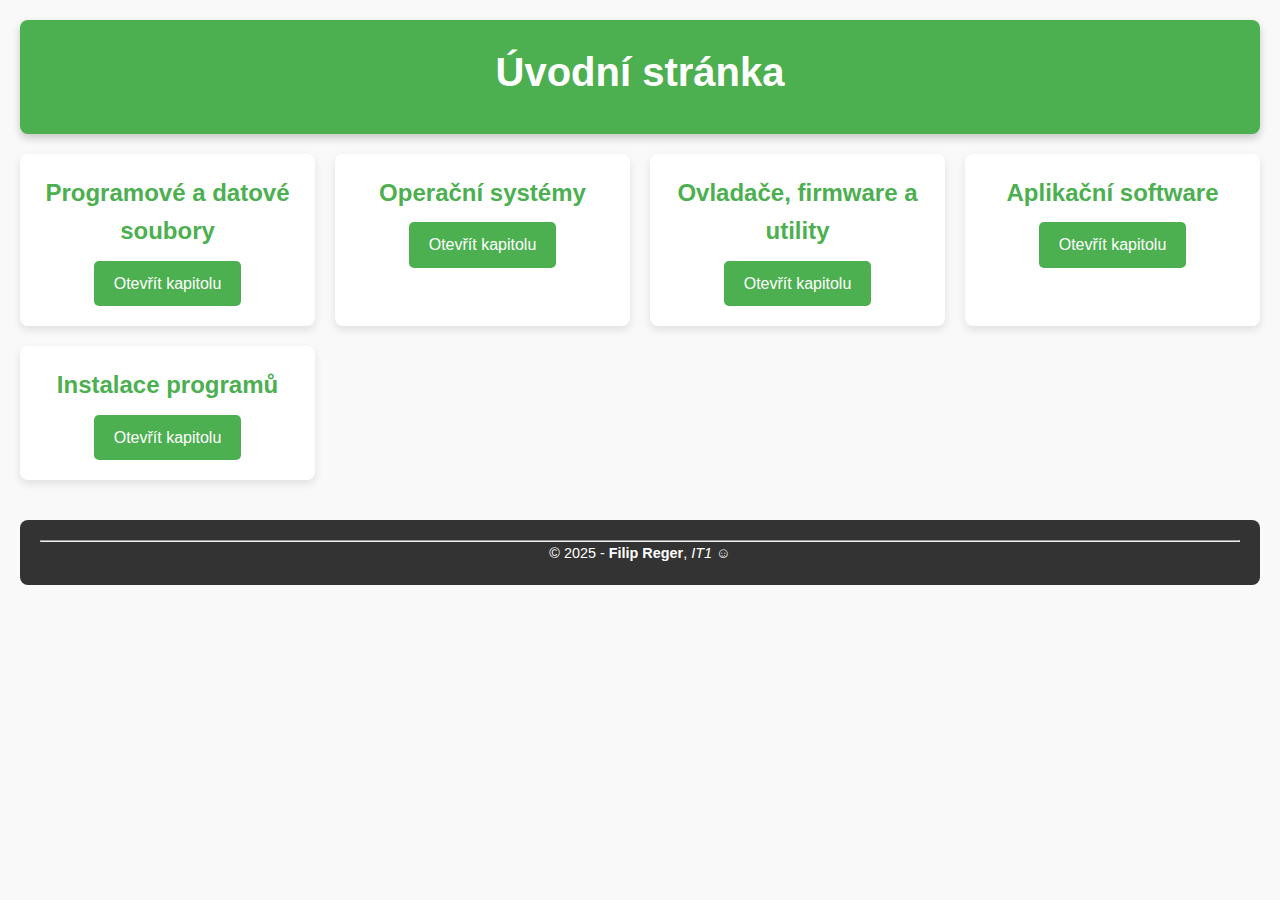
<file: index.html>
<!DOCTYPE html>
<html lang="en">
<head>
    <meta charset="UTF-8">
    <meta name="viewport" content="width=device-width, initial-scale=1.0">
    <title>Úvodní stránka</title>
    <link rel="stylesheet" href="./css/styles.css"> 
</head>
<body>
    <header>
        <h1>Úvodní stránka</h1>
    </header>

    <main>
        <div class="cards-container">
            <div class="card">
                <h2>Programové a datové soubory</h2>
                <a href="./01/index.html" class="btn">Otevřít kapitolu</a>
            </div>
            <div class="card">
                <h2>Operační systémy</h2>
                <a href="./02/index.html" class="btn">Otevřít kapitolu</a>
            </div>
            <div class="card">
                <h2>Ovladače, firmware a utility</h2>
                <a href="./03/index.html" class="btn">Otevřít kapitolu</a>
            </div>
            <div class="card">
                <h2>Aplikační software</h2>
                <a href="./04/index.html" class="btn">Otevřít kapitolu</a>
            </div>
            <div class="card">
                <h2>Instalace programů</h2>
                <a href="./05/index.html" class="btn">Otevřít kapitolu</a>
            </div>
        </div>
    </main>

    <footer>
        <hr>
        <p>&copy; 2025 - <b>Filip Reger</b>, <i>IT1</i> &#x263A;</p>
    </footer>
</body>
</html>
</file>
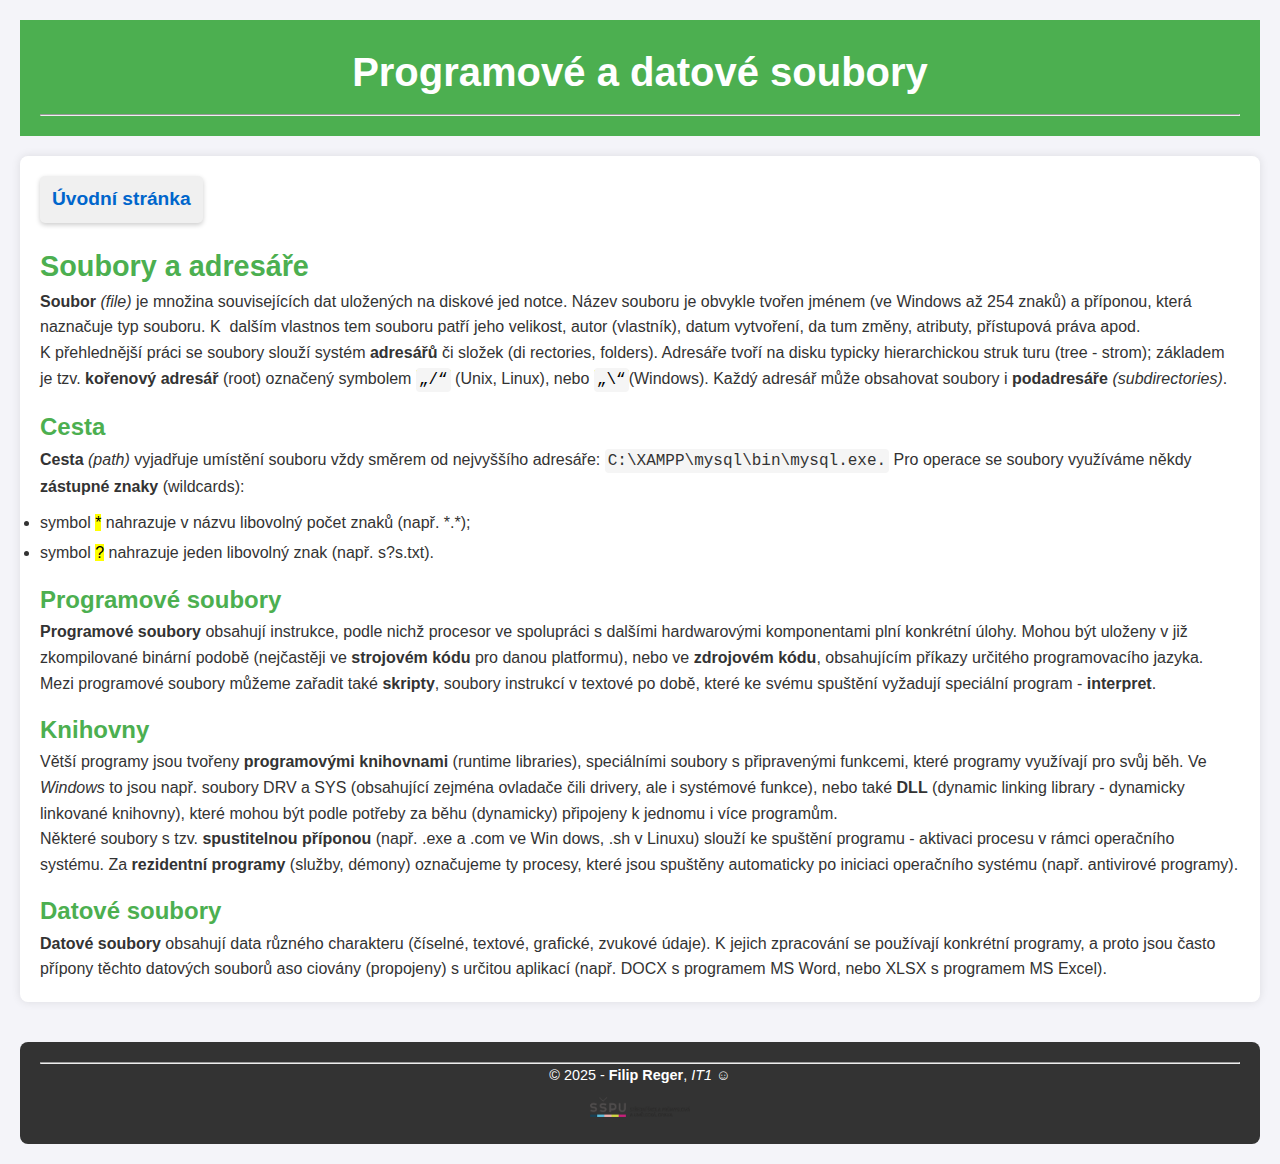
<file: 01/index.html>
<!DOCTYPE html>
<html lang="en">
<head>
    <meta charset="UTF-8">
    <meta name="viewport" content="width=device-width, initial-scale=1.0">
    <title>01 - Programové a datové soubory</title>
    <link rel="stylesheet" href="../css/datovesoubory.css">
</head>
<body>
    <header>  
        <h1>Programové a datové soubory</h1>
        <hr>
    </header>
    <main> 
        <p class="home-link-header">
        <a href="../index.html">Úvodní stránka</a>
        </p>
            
        <h2>Soubory a adresáře</h2>
        <p><strong>Soubor</strong> <em>(file)</em> je množina souvisejících dat uložených na diskové jed
        notce. Název souboru je obvykle tvořen jménem (ve Windows až 254 
        znaků) a příponou, která naznačuje typ souboru. K&nbsp; dalším vlastnos
        tem souboru patří jeho velikost, autor (vlastník), datum vytvoření, da
        tum změny, atributy, přístupová práva apod. </p>
        <p>K přehlednější práci se soubory slouží systém <strong>adresářů</strong> či složek (di
        rectories, folders). Adresáře tvoří na disku typicky hierarchickou struk
        turu (tree - strom); základem je tzv. <strong>kořenový adresář</strong> (root) označený 
        symbolem <mark><code>„/“</code></mark> (Unix, Linux), nebo <mark><code>„\“</code></mark>(Windows). Každý adresář může 
        obsahovat soubory i <strong>podadresáře</strong> <i>(subdirectories)</i>. </p>

        <h3>Cesta</h3>
        <p><strong>Cesta</strong> <em>(path) </em>vyjadřuje umístění souboru vždy směrem od nejvyššího adresáře: <code>C:\XAMPP\mysql\bin\mysql.exe.</code> 
        Pro operace se soubory využíváme někdy <strong>zástupné znaky</strong> (wildcards):</p>
        <ul>
            <li>symbol <mark>*</mark> nahrazuje v názvu libovolný počet znaků (např. *.*);</li>
            <li>symbol <mark>?</mark> nahrazuje jeden libovolný znak (např. s?s.txt).</li>
        </ul>

        <h3>Programové soubory</h3>
        <p><strong>Programové soubory</strong> obsahují instrukce, podle nichž procesor ve 
        spolupráci s dalšími hardwarovými komponentami plní konkrétní úlohy. 
        Mohou být uloženy v již zkompilované binární podobě (nejčastěji ve 
        <strong>strojovém kódu</strong> pro danou platformu), nebo ve <strong>zdrojovém kódu</strong>, obsahujícím příkazy určitého programovacího jazyka. Mezi programové 
        soubory můžeme zařadit také <strong>skripty</strong>, soubory instrukcí v textové po
        době, které ke svému spuštění vyžadují speciální program - <strong>interpret</strong>.</p>

        <h3>Knihovny</h3>
        <p>Větší programy jsou tvořeny <strong>programovými knihovnami</strong> (runtime libraries), 
        speciálními soubory s připravenými funkcemi, které programy využívají pro 
        svůj běh. Ve <i>Windows</i> to jsou např. soubory DRV a SYS (obsahující zejména 
        ovladače čili drivery, ale i systémové funkce), nebo také <strong>DLL</strong> (dynamic linking 
        library - dynamicky linkované knihovny), které mohou být podle potřeby za 
        běhu (dynamicky) připojeny k jednomu i více programům. </p>

        <p>Některé soubory s tzv. <strong>spustitelnou příponou </strong>(např. .exe a .com ve Win
        dows, .sh v Linuxu) slouží ke spuštění programu - aktivaci procesu v rámci 
        operačního systému. Za <strong>rezidentní programy</strong> (služby, démony) označujeme 
        ty procesy, které jsou spuštěny automaticky po iniciaci operačního systému 
        (např. antivirové programy).</p>

        <h3>Datové soubory</h3>
        <p> <strong>Datové soubory</strong> obsahují data různého charakteru (číselné, textové, 
        grafické, zvukové údaje). K jejich zpracování se používají konkrétní 
        programy, a proto jsou často přípony těchto datových souborů aso
        ciovány (propojeny) s určitou aplikací (např. DOCX s programem MS 
        Word, nebo XLSX s programem MS Excel). </p>



    </main> 
    <footer>
        <hr>
        <p> &copy; 2025 - <b>Filip Reger</b>, <i>IT1</i> &#x263A; </p>
        <p><img src="../img/skola-logo.png" alt="Logo školy"></p>
    </footer>


</body>
</html>
</file>
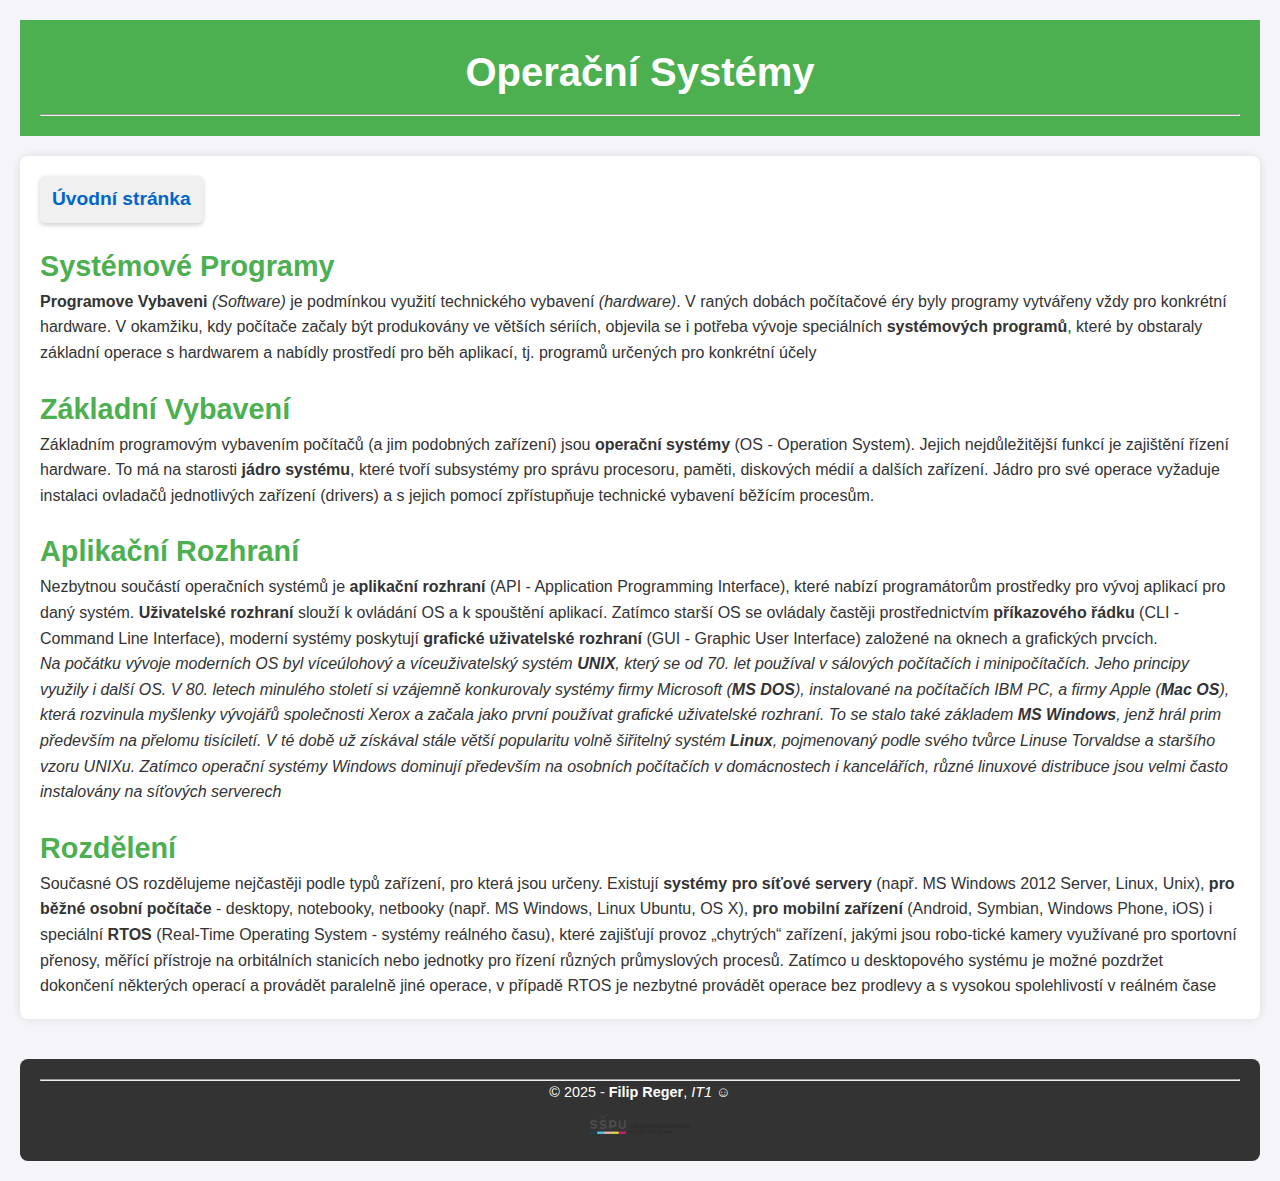
<file: 02/index.html>
<!DOCTYPE html>
<html lang="en">
    <head>
        <meta charset="UTF-8">
        <meta name="viewport" content="width=device-width, initial-scale=1.0">
        <title>02-Operacni Systemy</title>
        <link rel="stylesheet" href="../css/operacnisystemy.css">
    </head>
    <body>
    <header>
        <h1>Operační Systémy</h1>
        <hr>
    </header>
    <main>
        <p class="home-link-header">
            <a href="../index.html">Úvodní stránka</a>
            </p>
        <h2>Systémové Programy</h2>
        <p><strong>Programove Vybaveni</strong> <em>(Software)</em> je podmínkou využití technického vybavení 
        <em>(hardware)</em>. V raných dobách počítačové éry byly programy vytvářeny vždy pro konkrétní hardware.
        V okamžiku, kdy počítače začaly být produkovány ve větších sériích, objevila se i potřeba vývoje speciálních <strong>systémových programů</strong>, které by obstaraly základní operace s hardwarem a nabídly prostředí pro běh aplikací, tj. programů určených pro konkrétní účely
        </p>

        <h2>Základní Vybavení</h2>
        <p>Základním programovým vybavením počítačů (a jim podobných zařízení) jsou <strong>operační systémy</strong> (OS - Operation System). Jejich nejdůležitější funkcí je zajištění řízení hardware.
        To má na starosti <strong>jádro systému</strong>, které tvoří subsystémy pro správu procesoru, paměti, diskových médií a dalších zařízení. 
        Jádro pro své operace vyžaduje instalaci ovladačů jednotlivých zařízení (drivers) a s jejich pomocí zpřístupňuje technické vybavení běžícím procesům.</p>
        
        <h2>Aplikační Rozhraní</h2> <p>Nezbytnou součástí operačních systémů je <strong>aplikační rozhraní</strong>  (API -  Application  Programming  Interface),  které  nabízí  programátorům prostředky pro vývoj aplikací pro daný systém.
        <strong>Uživatelské rozhraní</strong> slouží k ovládání OS a k spouštění aplikací.
        Zatímco starší OS se ovládaly častěji prostřednictvím <strong>příkazového řádku</strong> (CLI - Command Line Interface), moderní systémy poskytují <strong>grafické uživatelské rozhraní</strong> (GUI - Graphic User Interface) založené na oknech a grafických prvcích.</p>
        <p><i>Na počátku vývoje moderních OS byl víceúlohový a víceuživatelský systém <strong>UNIX</strong>, který se od 70. let používal v sálových počítačích i minipočítačích.
        Jeho principy využily i další OS.
        V 80. letech minulého století si vzájemně konkurovaly systémy firmy Microsoft (<strong>MS DOS</strong>),  instalované na počítačích IBM PC, a firmy Apple (<strong>Mac OS</strong>), která rozvinula myšlenky vývojářů společnosti Xerox a začala jako první používat grafické uživatelské rozhraní.
        To se stalo také základem <strong>MS Windows</strong>, jenž hrál prim především na přelomu tisíciletí. V té době už získával stále větší popularitu volně šiřitelný systém <strong>Linux</strong>, pojmenovaný podle svého tvůrce Linuse Torvaldse a staršího vzoru UNIXu.
        Zatímco operační systémy Windows dominují především na osobních počítačích v domácnostech i kancelářích, různé linuxové distribuce  jsou velmi často instalovány na síťových serverech</i>
    </p>
    <h2>Rozdělení</h2> <p>Současné OS rozdělujeme nejčastěji podle typů zařízení, pro která jsou určeny.
        Existují <strong>systémy pro síťové servery</strong> (např. MS Windows 2012 Server, Linux, Unix), <strong>pro běžné osobní počítače</strong> - desktopy, notebooky, netbooky (např. 
        MS Windows, Linux Ubuntu, OS X), <strong>pro mobilní zařízení</strong> (Android, Symbian, Windows Phone, iOS) i speciální <strong>RTOS</strong> (Real-Time Operating System - systémy reálného času), které zajišťují provoz „chytrých“ zařízení, jakými jsou robo-tické kamery využívané pro sportovní přenosy, měřící přístroje na orbitálních stanicích nebo jednotky pro řízení různých průmyslových procesů.
        Zatímco u desktopového systému je možné pozdržet dokončení některých operací a provádět paralelně jiné operace, v případě RTOS je nezbytné provádět operace bez prodlevy a s vysokou spolehlivostí v reálném čase</p>
    </main>

    <footer>
        <hr>
        <p> &copy; 2025 - <b>Filip Reger</b>, <i>IT1</i> &#x263A; </p>
        <p><img src="../img/skola-logo.png" alt="Logo školy"></p>
    </footer>

    </body>

</html>
</file>
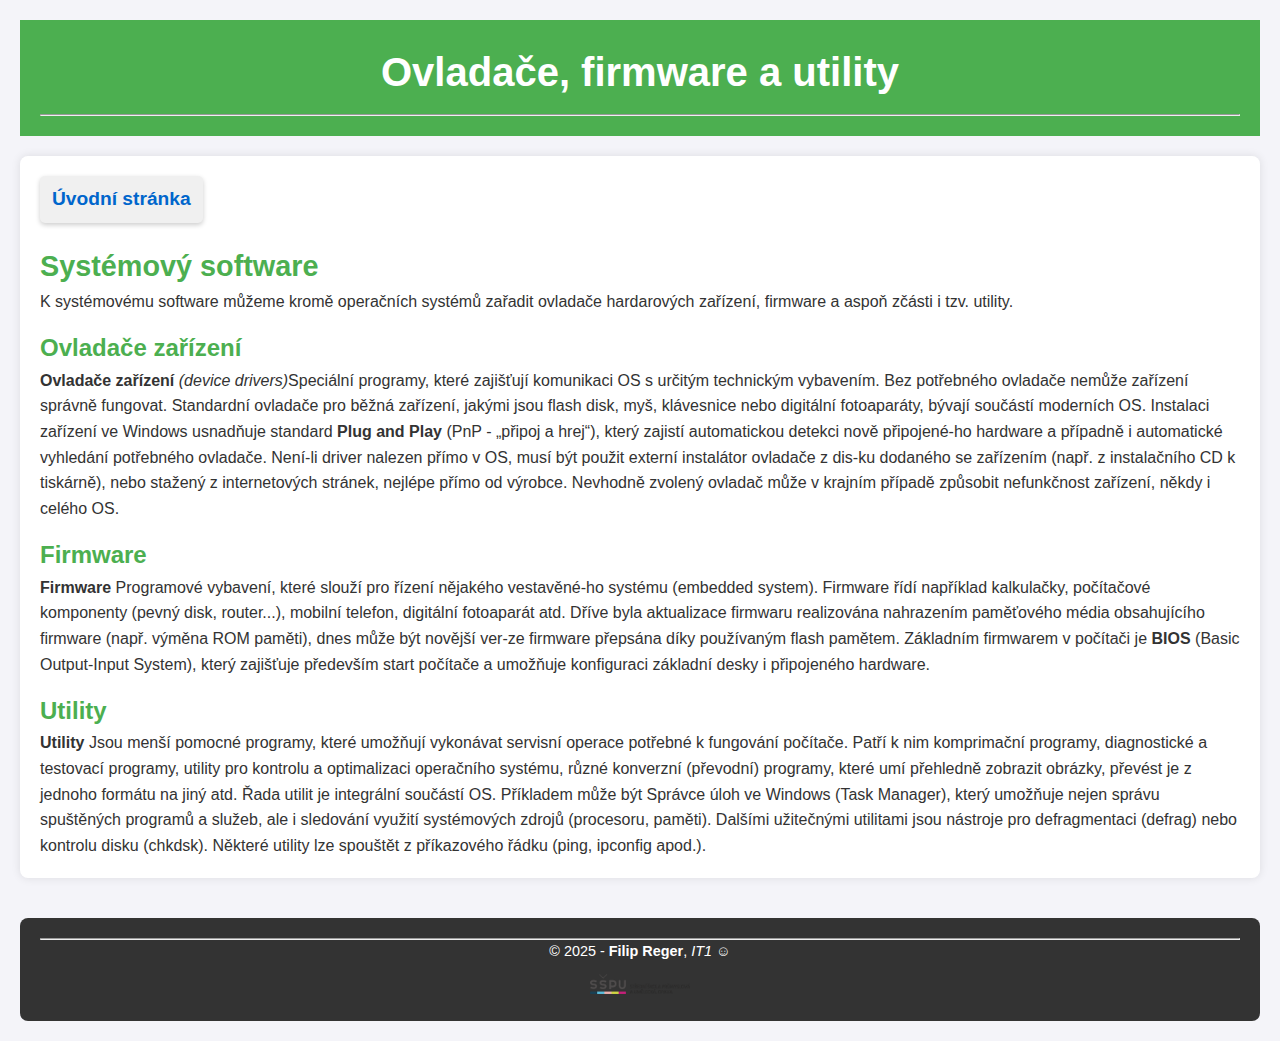
<file: 03/index.html>
<!DOCTYPE html>
<html lang="en">
    <head>
        <meta charset="UTF-8">
        <meta name="viewport" content="width=device-width, initial-scale=1.0">
        <title>03-Ovladače, firmware a utility</title>
        <link rel="stylesheet" href="../css/ovladace.css">
    </head>
    <body>
        <header>
            <h1>Ovladače, firmware a utility</h1>
            <hr>
        </header>
        <main>
            <p class="home-link-header">
            <a href="../index.html">Úvodní stránka</a>
            </p>
        <h2>Systémový software</h2>  
        <p>K systémovému software můžeme kromě operačních systémů zařadit  ovladače hardarových zařízení, firmware a aspoň zčásti i tzv. utility.</p>
        
        <h3>Ovladače zařízení</h3>
        <p><strong>Ovladače zařízení</strong> <i>(device drivers)</i>Speciální programy, které zajišťují komunikaci OS s určitým technickým vybavením.
        Bez potřebného ovladače nemůže zařízení správně fungovat. Standardní ovladače pro běžná zařízení, jakými jsou  flash  disk,  myš,  klávesnice  nebo  digitální  fotoaparáty,  bývají  součástí moderních OS.
        Instalaci zařízení ve Windows usnadňuje standard <strong>Plug and Play</strong> (PnP - „připoj a hrej“), který zajistí automatickou detekci nově připojené-ho hardware a případně i automatické vyhledání potřebného ovladače.
        Není-li driver nalezen přímo v OS, musí být použit externí instalátor ovladače z dis-ku dodaného se zařízením (např. z instalačního CD k tiskárně), nebo stažený z internetových stránek, nejlépe přímo od výrobce.
        Nevhodně zvolený ovladač může v krajním případě způsobit nefunkčnost zařízení, někdy i celého OS.</p>
        <h3>Firmware</h3>
        <p><strong>Firmware</strong> Programové vybavení, které slouží pro řízení nějakého vestavěné-ho systému (embedded system).
        Firmware řídí například kalkulačky, počítačové  komponenty (pevný disk, router...), mobilní telefon, digitální fotoaparát atd.
        Dříve byla aktualizace firmwaru realizována nahrazením paměťového média obsahujícího firmware (např. výměna ROM paměti), dnes může být novější ver-ze firmware přepsána díky používaným flash pamětem.
        Základním firmwarem v počítači je <strong>BIOS</strong> (Basic Output-Input System), který zajišťuje především start počítače a umožňuje konfiguraci základní desky i připojeného hardware.</p>
        <h3>Utility</h3>
        <p><b>Utility</b> Jsou menší pomocné programy, které  umožňují  vykonávat  servisní operace potřebné k fungování počítače.
        Patří k nim komprimační programy, diagnostické a testovací programy, utility pro kontrolu a optimalizaci operačního systému, různé konverzní (převodní) programy, které umí přehledně zobrazit obrázky, převést je z jednoho formátu na jiný atd.
        Řada utilit je integrální součástí OS. Příkladem může být Správce úloh ve Windows (Task Manager), který umožňuje nejen správu spuštěných programů a služeb, ale i sledování využití systémových zdrojů (procesoru, paměti).
        Dalšími užitečnými utilitami jsou nástroje pro defragmentaci (defrag) nebo kontrolu disku (chkdsk). Některé utility lze spouštět z příkazového řádku (ping, ipconfig apod.).</p> 
        </main>

        <footer>
            <hr>
            <p> &copy; 2025 - <b>Filip Reger</b>, <i>IT1</i> &#x263A; </p>
            <p><img src="../img/skola-logo.png" alt="Logo školy"></p>
        </footer>


    </body>
</html>
</file>
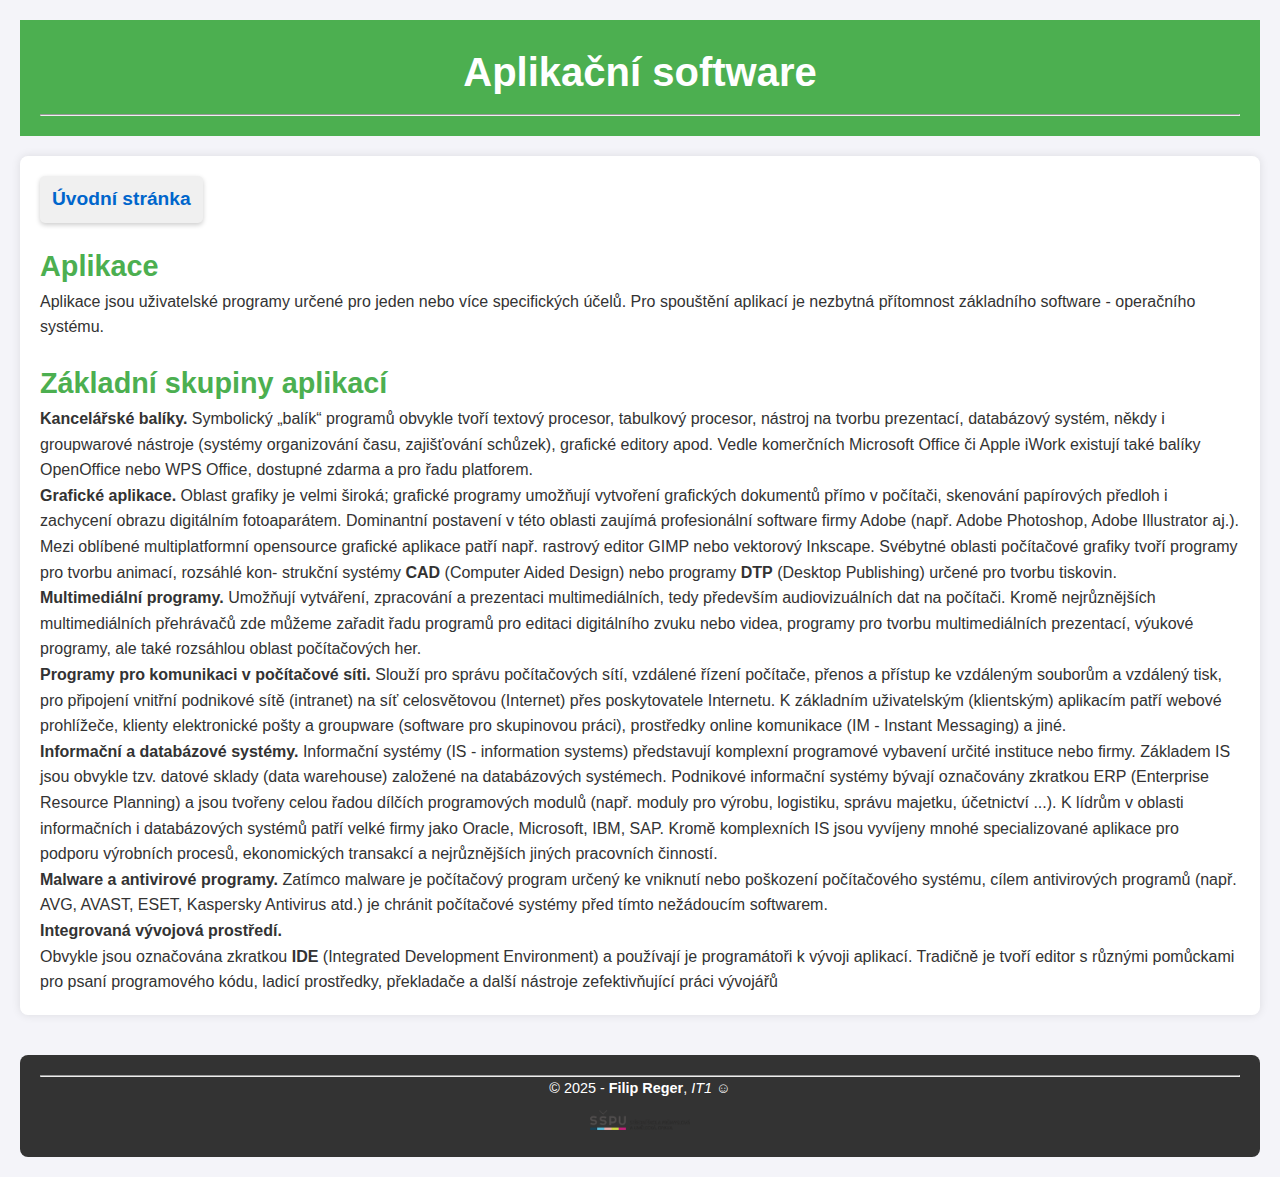
<file: 04/index.html>
<!DOCTYPE html>
<html lang="en">
<head>
    <meta charset="UTF-8">
    <meta name="viewport" content="width=device-width, initial-scale=1.0">
    <title>04-Aplikační software</title>
    <link rel="stylesheet" href="../css/aplikacni.css">
</head>
<body>
    <header>
        <h1>Aplikační software</h1>
        <hr>
    </header>
    <main>
        <p class="home-link-header">
            <a href="../index.html">Úvodní stránka</a>
            </p>
            <h2>Aplikace</h2>
            <p>Aplikace jsou uživatelské programy určené pro jeden nebo více specifických účelů. Pro spouštění aplikací je nezbytná přítomnost základního software - operačního systému.</p>
        <h2><strong>Základní skupiny aplikací</strong></h2> 
        <p> <strong>Kancelářské balíky.</strong> Symbolický „balík“ programů obvykle tvoří textový procesor, tabulkový procesor, nástroj na tvorbu prezentací, databázový systém, někdy i groupwarové nástroje (systémy organizování času, zajišťování schůzek), grafické editory apod.
        Vedle komerčních Microsoft Office či Apple iWork existují také balíky OpenOffice nebo WPS Office, dostupné zdarma a pro řadu platforem.</p>

        <p> <strong>Grafické aplikace.</strong> Oblast grafiky je velmi široká; grafické programy umožňují vytvoření grafických dokumentů přímo v počítači, skenování papírových předloh i zachycení obrazu digitálním fotoaparátem.
        Dominantní postavení v této oblasti zaujímá profesionální software firmy Adobe (např. Adobe Photoshop, Adobe Illustrator aj.). Mezi oblíbené multiplatformní opensource grafické aplikace  patří  např.  rastrový  editor  GIMP  nebo  vektorový  Inkscape.  Svébytné oblasti počítačové grafiky tvoří programy pro tvorbu animací, rozsáhlé kon-
        strukční systémy <strong>CAD</strong> (Computer Aided Design) nebo programy <strong>DTP</strong> (Desktop Publishing) určené pro tvorbu tiskovin.</p>

        <p><strong>Multimediální programy.</strong> Umožňují vytváření, zpracování a prezentaci multimediálních, tedy především audiovizuálních dat na počítači.
        Kromě nejrůznějších multimediálních přehrávačů zde můžeme zařadit řadu programů pro editaci digitálního zvuku nebo videa, programy pro tvorbu multimediálních prezentací, výukové programy, ale také rozsáhlou oblast počítačových her.</p>

        <p><strong>Programy pro komunikaci v počítačové síti.</strong> Slouží pro správu počítačových sítí, vzdálené řízení počítače, přenos a přístup ke vzdáleným souborům a vzdálený tisk, pro připojení vnitřní podnikové sítě (intranet) na síť celosvětovou (Internet) přes poskytovatele Internetu.
        K základním uživatelským (klientským) aplikacím  patří  webové  prohlížeče, klienty elektronické pošty a groupware (software pro skupinovou práci), prostředky online komunikace (IM - Instant Messaging) a jiné.</p>
        
        <p><strong>Informační a databázové systémy.</strong> Informační systémy (IS - information systems) představují komplexní programové vybavení určité instituce nebo firmy.
        Základem IS jsou obvykle tzv. datové sklady  (data warehouse) založené na databázových systémech.
        Podnikové informační systémy bývají označovány zkratkou ERP (Enterprise Resource Planning) a jsou tvořeny celou řadou dílčích programových modulů (např. moduly pro výrobu, logistiku, správu majetku, účetnictví ...).
        K lídrům v oblasti informačních i databázových systémů patří velké firmy jako Oracle, Microsoft, IBM, SAP. Kromě komplexních IS jsou vyvíjeny mnohé specializované aplikace pro podporu výrobních procesů, ekonomických transakcí a nejrůznějších jiných pracovních činností.</p>
        
        <p><strong>Malware a antivirové programy.</strong> Zatímco malware je počítačový  program určený ke vniknutí nebo poškození počítačového systému, cílem antivirových programů (např. AVG, AVAST, ESET, Kaspersky Antivirus atd.) je chránit počítačové systémy před tímto nežádoucím softwarem.
        
        <p><strong>Integrovaná vývojová prostředí.</strong></p> Obvykle jsou označována zkratkou <strong>IDE</strong> (Integrated Development Environment) a používají je programátoři k vývoji aplikací.
        Tradičně je tvoří editor s různými pomůckami pro psaní programového kódu, ladicí prostředky, překladače a další nástroje zefektivňující práci vývojářů</p>

    </main>
    <footer>
        <hr>
        <p> &copy; 2025 - <b>Filip Reger</b>, <i>IT1</i> &#x263A; </p>
        <p><img src="../img/skola-logo.png" alt="Logo školy"></p>
    </footer>
</body>
</html>
</file>
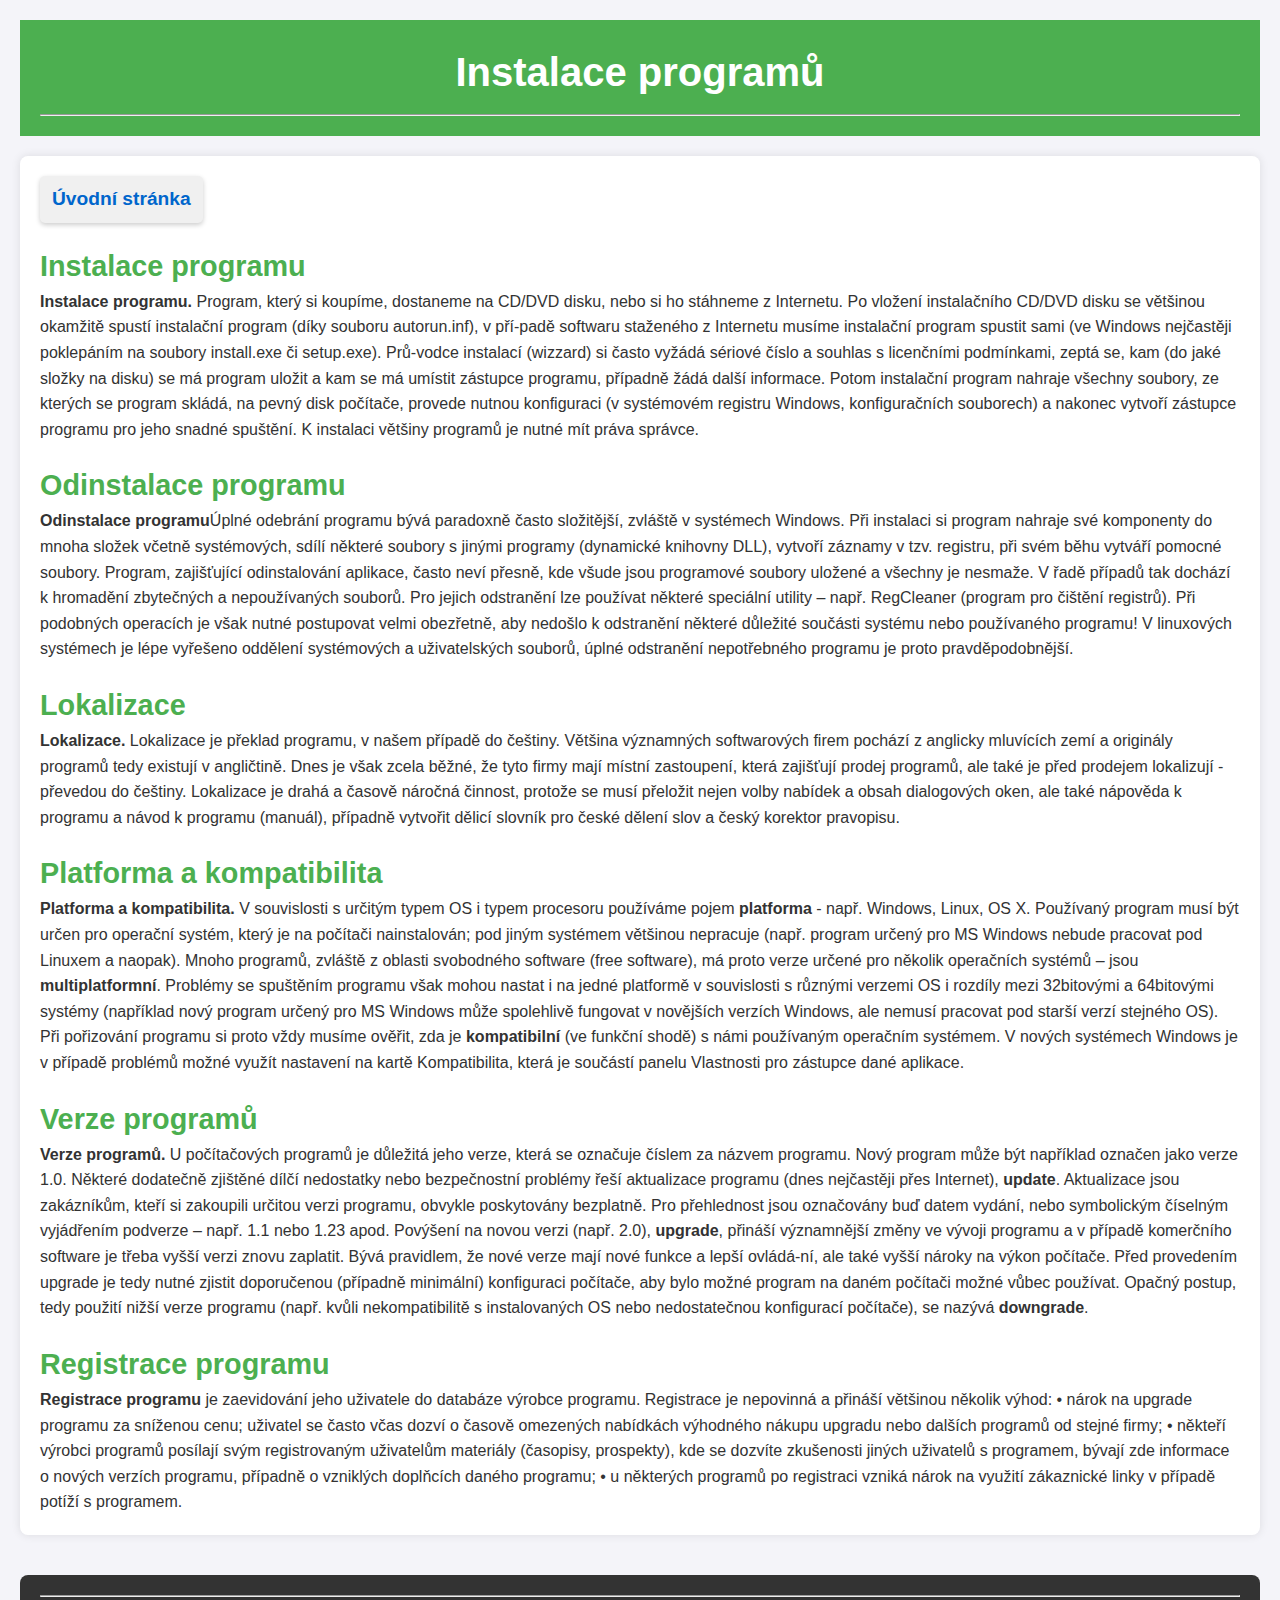
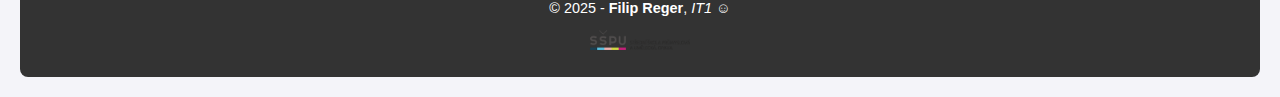
<file: 05/index.html>
<!DOCTYPE html>
<html lang="en">
    <head>
        <meta charset="UTF-8">
        <meta name="viewport" content="width=device-width, initial-scale=1.0">
        <title>05-Instalace programů</title>
        <link rel="stylesheet" href="../css/Instalace.css">
    </head>
    <body>
        <header>
            <h1>Instalace programů</h1>
            <hr>
        </header>
        <main>
            <p class="home-link-header">
                <a href="../index.html">Úvodní stránka</a>
                </p>
            <h2>Instalace programu</h2>
                <p><strong>Instalace programu.</strong> Program, který si koupíme, dostaneme na CD/DVD disku, nebo si ho stáhneme z Internetu.
                Po vložení instalačního CD/DVD disku se většinou okamžitě spustí instalační program (díky souboru autorun.inf), v pří-padě softwaru staženého z Internetu musíme instalační program spustit sami (ve Windows nejčastěji poklepáním na soubory install.exe či setup.exe).
                Prů-vodce instalací (wizzard) si často vyžádá sériové číslo a souhlas s licenčními podmínkami, zeptá se, kam (do jaké složky na disku) se má program uložit a kam se má umístit zástupce programu, případně žádá další informace.
                Potom instalační program nahraje všechny soubory, ze kterých se program skládá, na pevný disk počítače, provede nutnou konfiguraci (v systémovém registru Windows, konfiguračních souborech) a nakonec vytvoří zástupce programu pro jeho snadné spuštění.
                K instalaci většiny programů je nutné mít práva správce.</p>

            <h2>Odinstalace programu</h2>
                <p><strong>Odinstalace programu</strong>Úplné  odebrání programu  bývá  paradoxně  často složitější, zvláště v systémech Windows.
                Při instalaci si program nahraje své komponenty do mnoha složek včetně systémových, sdílí některé soubory s jinými programy (dynamické knihovny DLL), vytvoří záznamy v tzv. registru, při  svém  běhu  vytváří  pomocné  soubory.
                Program, zajišťující odinstalování aplikace, často neví přesně, kde všude jsou programové soubory uložené a všechny je nesmaže.
                V řadě případů tak dochází k hromadění zbytečných a nepoužívaných souborů. Pro jejich odstranění lze používat některé speciální utility – např. RegCleaner (program pro čištění registrů).
                Při podobných operacích je však nutné postupovat velmi obezřetně, aby nedošlo k odstranění některé důležité součásti systému nebo používaného programu!
                V linuxových systémech je lépe vyřešeno oddělení systémových a uživatelských souborů, úplné odstranění nepotřebného programu je proto pravděpodobnější.</p>
                
            <h2>Lokalizace</h2>
                <p><strong>Lokalizace.</strong> 
                Lokalizace je překlad programu, v našem případě do češtiny. Většina významných softwarových firem pochází z anglicky mluvících zemí a originály programů tedy existují v angličtině.
                Dnes je však zcela běžné, že tyto firmy mají místní zastoupení, která zajišťují prodej programů, ale také je před prodejem lokalizují - převedou do češtiny.
                Lokalizace je drahá a časově náročná činnost, protože se musí přeložit nejen volby nabídek a obsah dialogových oken, ale také nápověda k programu a návod k programu (manuál), případně vytvořit dělicí slovník pro české dělení slov a český korektor pravopisu.</p>

                
            <h2>Platforma a kompatibilita</h2>
                <p><strong>Platforma a kompatibilita.</strong> V souvislosti s určitým typem OS i typem procesoru používáme pojem <strong>platforma</strong> - např. Windows, Linux, OS X.
                Používaný program musí být určen pro operační systém, který je na počítači nainstalován; pod jiným systémem většinou nepracuje (např. program určený pro MS Windows nebude pracovat pod Linuxem a naopak).
                Mnoho programů, zvláště z oblasti svobodného software (free software), má proto verze určené pro několik operačních systémů – jsou <strong>multiplatformní</strong>.
                Problémy se spuštěním programu však mohou nastat i na jedné platformě v souvislosti s různými verzemi OS i rozdíly mezi 32bitovými a 64bitovými systémy (například nový program určený pro MS Windows může spolehlivě fungovat v novějších verzích Windows, ale nemusí pracovat pod starší verzí stejného OS).
                Při pořizování programu si proto vždy musíme ověřit, zda je <strong>kompatibilní</strong> (ve funkční shodě) s námi používaným operačním systémem. V nových systémech Windows je v případě problémů možné využít nastavení na kartě Kompatibilita, která je součástí panelu Vlastnosti pro zástupce dané aplikace.</p>

            <h2>Verze programů</h2>
                <p1><strong>Verze programů.</strong> U počítačových programů je důležitá jeho verze, která se označuje  číslem  za  názvem  programu.
                Nový program může být například označen jako verze 1.0. Některé dodatečně zjištěné dílčí nedostatky nebo bezpečnostní problémy řeší aktualizace programu (dnes nejčastěji přes Internet), <strong>update</strong>.
                Aktualizace jsou zakázníkům, kteří si zakoupili určitou verzi programu, obvykle poskytovány bezplatně. Pro přehlednost jsou označovány buď datem vydání, nebo symbolickým číselným vyjádřením podverze – např. 1.1 nebo 1.23 apod.
                Povýšení na novou verzi (např. 2.0), <strong>upgrade</strong>, přináší významnější změny ve vývoji programu a v případě komerčního software je třeba vyšší verzi znovu zaplatit.
                Bývá pravidlem, že nové verze mají nové funkce a lepší ovládá-ní, ale také vyšší nároky na výkon počítače. Před provedením upgrade je tedy nutné zjistit doporučenou (případně minimální) konfiguraci počítače, aby bylo možné program na daném počítači možné vůbec používat.
                Opačný postup, tedy použití nižší verze programu (např. kvůli nekompatibilitě s instalovaných OS nebo nedostatečnou konfigurací počítače), se nazývá <strong>downgrade</strong>.</p1>


            <h2>Registrace programu</h2>
                <p1><strong>Registrace programu</strong> je zaevidování jeho uživatele do databáze výrobce programu.
                Registrace je nepovinná a přináší většinou několik výhod:
                • nárok na upgrade programu za sníženou cenu; uživatel se často včas dozví o časově omezených nabídkách výhodného nákupu upgradu nebo dalších programů od stejné firmy;
                • někteří výrobci programů posílají svým registrovaným uživatelům materiály (časopisy, prospekty), kde se dozvíte zkušenosti jiných uživatelů s programem, bývají zde informace o nových verzích programu, případně o vzniklých doplňcích daného programu;
                • u některých programů po registraci vzniká nárok na využití zákaznické linky v případě potíží s programem.</p1>   
         </main>
            <footer>
                <hr>
                <p> &copy; 2025 - <b>Filip Reger</b>, <i>IT1</i> &#x263A; </p>
                <p><img src="../img/skola-logo.png" alt="Logo školy"></p>
            </footer>
        </body>
        </html>
</file>
<file: css/styles.css>
/* Resetování základních stylů */
* {
    margin: 0;
    padding: 0;
    box-sizing: border-box;
}

/* Globální styl pro stránku */
body {
    font-family: Arial, sans-serif;
    background-color: #f9f9f9;
    color: #333;
    line-height: 1.6;
    padding: 20px;
}

/* Hlavička */
header {
    background-color: #4CAF50;
    color: white;
    padding: 20px;
    text-align: center;
    border-radius: 8px;
    box-shadow: 0 4px 8px rgba(0, 0, 0, 0.2);
}

header h1 {
    font-size: 2.5em;
    margin-bottom: 10px;
}

header p {
    font-size: 1.2em;
}

/* Karty (cards) */
.cards-container {
    display: grid;
    grid-template-columns: repeat(auto-fit, minmax(250px, 1fr));
    gap: 20px;
    margin-top: 20px;
}

.card {
    background-color: white;
    padding: 20px;
    border-radius: 8px;
    box-shadow: 0 4px 8px rgba(0, 0, 0, 0.1);
    text-align: center;
    transition: transform 0.3s ease, box-shadow 0.3s ease;
}

.card:hover {
    transform: scale(1.05);
    box-shadow: 0 6px 12px rgba(0, 0, 0, 0.2);
}

.card h2 {
    font-size: 1.5em;
    color: #4CAF50;
    margin-bottom: 10px;
}

.card p {
    font-size: 1em;
    color: #666;
    margin-bottom: 15px;
}

/* Tlačítka */
.btn {
    display: inline-block;
    padding: 10px 20px;
    font-size: 1em;
    color: white;
    background-color: #4CAF50;
    text-decoration: none;
    border-radius: 5px;
    transition: background-color 0.3s ease;
}

.btn:hover {
    background-color: #45a049;
}

/* Footer */
footer {
    margin-top: 40px;
    padding: 20px;
    background-color: #333;
    color: white;
    text-align: center;
    border-radius: 8px;
}

footer p {
    font-size: 0.9em;
}

/* Responzivita */
@media (max-width: 768px) {
    header h1 {
        font-size: 1.8em;
    }

    .btn {
        font-size: 0.9em;
    }
}
</file>
<file: css/datovesoubory.css>
/* Resetování základních stylů */
* {
    margin: 0;
    padding: 0;
    box-sizing: border-box;
}

/* Globální styl pro stránku */
body {
    font-family: Arial, sans-serif;
    background-color: #f4f4f9;
    color: #333;
    line-height: 1.6;
    padding: 20px;
}

/* Hlavička */
header {
    background-color: #4CAF50;
    color: white;
    padding: 20px;
    text-align: center;
    position: relative;
}

header h1 {
    font-size: 2.5em;
    margin-bottom: 10px;
}

/* Odkaz na úvodní stránku v hlavičce */
.home-link-header {
    margin-bottom: 15px; /* Odsazení pod odkazem */
    text-align: left; /* Zarovnání odkazu vlevo */
}

.home-link-header a {
    font-size: 1.2em; /* Zvětšení textu odkazu */
    color: rgb(0, 102, 204); /* Modrá barva textu */
    text-decoration: none;
    font-weight: bold;
    background-color: #f0f0f0; /* Světle šedé pozadí */
    padding: 8px 12px; /* Vnitřní odsazení */
    border-radius: 5px; /* Zaoblení rohů */
    display: inline-block; /* Lepší vzhled při odsazení */
    box-shadow: 0 2px 5px rgba(0, 0, 0, 0.2); /* Přidání stínu */
}

.home-link-header a:hover {
    background-color: #d9d9d9; /* Tmavší šedá při najetí */
    color: #ff6600; /* Oranžová barva textu při najetí */
    text-decoration: underline;
}


/* Hlavní obsah */
main {
    margin-top: 20px;
    padding: 20px;
    background-color: #fff;
    border-radius: 8px;
    box-shadow: 0 0 10px rgba(0, 0, 0, 0.1);
}

h2, h3 {
    color: #4CAF50;
}

h2 {
    font-size: 1.8em;
    margin-top: 20px;
}

h3 {
    font-size: 1.5em;
    margin-top: 15px;
}

/* Seznamy a odkazy */
ul {
    margin-top: 10px;
}

ul li {
    margin-bottom: 5px;
}

a {
    color: #4CAF50;
    text-decoration: none;
}

a:hover {
    text-decoration: underline;
}

/* Pěkné zobrazení kódu */
code {
    font-family: 'Courier New', Courier, monospace;
    background-color: #f5f5f5;
    padding: 3px;
    border-radius: 4px;
}

/* Footer */
footer {
    margin-top: 40px;
    padding: 20px;
    background-color: #333;
    color: white;
    text-align: center;
    border-radius: 8px;
}

footer p {
    font-size: 0.9em;
}

footer img {
    margin-top: 10px;
    width: 100px;
    height: auto;
}

/* Responzivita pro menší obrazovky */
@media (max-width: 768px) {
    header h1 {
        font-size: 1.5em;
    }

    main {
        padding: 10px;
    }

    footer {
        font-size: 0.8em;
    }
}
</file>
<file: css/operacnisystemy.css>
/* Resetování základních stylů */
* {
    margin: 0;
    padding: 0;
    box-sizing: border-box;
}

/* Globální styl pro stránku */
body {
    font-family: Arial, sans-serif;
    background-color: #f4f4f9;
    color: #333;
    line-height: 1.6;
    padding: 20px;
}

/* Hlavička */
header {
    background-color: #4CAF50;
    color: white;
    padding: 20px;
    text-align: center;
    position: relative;
}

header h1 {
    font-size: 2.5em;
    margin-bottom: 10px;
}

/* Odkaz na úvodní stránku v hlavičce */
.home-link-header {
    margin-bottom: 15px; /* Odsazení pod odkazem */
    text-align: left; /* Zarovnání odkazu vlevo */
}

.home-link-header a {
    font-size: 1.2em; /* Zvětšení textu odkazu */
    color: rgb(0, 102, 204); /* Modrá barva textu */
    text-decoration: none;
    font-weight: bold;
    background-color: #f0f0f0; /* Světle šedé pozadí */
    padding: 8px 12px; /* Vnitřní odsazení */
    border-radius: 5px; /* Zaoblení rohů */
    display: inline-block; /* Lepší vzhled při odsazení */
    box-shadow: 0 2px 5px rgba(0, 0, 0, 0.2); /* Přidání stínu */
}

.home-link-header a:hover {
    background-color: #d9d9d9; /* Tmavší šedá při najetí */
    color: #ff6600; /* Oranžová barva textu při najetí */
    text-decoration: underline;
}
/* Hlavní obsah */

main {
    margin-top: 20px;
    padding: 20px;
    background-color: #fff;
    border-radius: 8px;
    box-shadow: 0 0 10px rgba(0, 0, 0, 0.1);
}

h2, h3 {
    color: #4CAF50;
}

h2 {
    font-size: 1.8em;
    margin-top: 20px;
}

h3 {
    font-size: 1.5em;
    margin-top: 15px;
}

/* Seznamy a odkazy */
ul {
    margin-top: 10px;
}

ul li {
    margin-bottom: 5px;
}

a {
    color: #4CAF50;
    text-decoration: none;
}

a:hover {
    text-decoration: underline;
}

/* Pěkné zobrazení kódu */
code {
    font-family: 'Courier New', Courier, monospace;
    background-color: #f5f5f5;
    padding: 3px;
    border-radius: 4px;
}

/* Footer */
footer {
    margin-top: 40px;
    padding: 20px;
    background-color: #333;
    color: white;
    text-align: center;
    border-radius: 8px;
}

footer p {
    font-size: 0.9em;
}

footer img {
    margin-top: 10px;
    width: 100px;
    height: auto;
}

/* Responzivita pro menší obrazovky */
@media (max-width: 768px) {
    header h1 {
        font-size: 1.5em;
    }

    main {
        padding: 10px;
    }

    footer {
        font-size: 0.8em;
    }
}
</file>
<file: css/ovladace.css>
/* Resetování základních stylů */
* {
    margin: 0;
    padding: 0;
    box-sizing: border-box;
}

/* Globální styl pro stránku */
body {
    font-family: Arial, sans-serif;
    background-color: #f4f4f9;
    color: #333;
    line-height: 1.6;
    padding: 20px;
}

/* Hlavička */
header {
    background-color: #4CAF50;
    color: white;
    padding: 20px;
    text-align: center;
    position: relative;
}

header h1 {
    font-size: 2.5em;
    margin-bottom: 10px;
}

/* Odkaz na úvodní stránku v hlavičce */
.home-link-header {
    margin-bottom: 15px; /* Odsazení pod odkazem */
    text-align: left; /* Zarovnání odkazu vlevo */
}

.home-link-header a {
    font-size: 1.2em; /* Zvětšení textu odkazu */
    color: rgb(0, 102, 204); /* Modrá barva textu */
    text-decoration: none;
    font-weight: bold;
    background-color: #f0f0f0; /* Světle šedé pozadí */
    padding: 8px 12px; /* Vnitřní odsazení */
    border-radius: 5px; /* Zaoblení rohů */
    display: inline-block; /* Lepší vzhled při odsazení */
    box-shadow: 0 2px 5px rgba(0, 0, 0, 0.2); /* Přidání stínu */
}

.home-link-header a:hover {
    background-color: #d9d9d9; /* Tmavší šedá při najetí */
    color: #ff6600; /* Oranžová barva textu při najetí */
    text-decoration: underline;
}
/* Hlavní obsah */

main {
    margin-top: 20px;
    padding: 20px;
    background-color: #fff;
    border-radius: 8px;
    box-shadow: 0 0 10px rgba(0, 0, 0, 0.1);
}

h2, h3 {
    color: #4CAF50;
}

h2 {
    font-size: 1.8em;
    margin-top: 20px;
}

h3 {
    font-size: 1.5em;
    margin-top: 15px;
}

/* Seznamy a odkazy */
ul {
    margin-top: 10px;
}

ul li {
    margin-bottom: 5px;
}

a {
    color: #4CAF50;
    text-decoration: none;
}

a:hover {
    text-decoration: underline;
}

/* Pěkné zobrazení kódu */
code {
    font-family: 'Courier New', Courier, monospace;
    background-color: #f5f5f5;
    padding: 3px;
    border-radius: 4px;
}

/* Footer */
footer {
    margin-top: 40px;
    padding: 20px;
    background-color: #333;
    color: white;
    text-align: center;
    border-radius: 8px;
}

footer p {
    font-size: 0.9em;
}

footer img {
    margin-top: 10px;
    width: 100px;
    height: auto;
}

/* Responzivita pro menší obrazovky */
@media (max-width: 768px) {
    header h1 {
        font-size: 1.5em;
    }

    main {
        padding: 10px;
    }

    footer {
        font-size: 0.8em;
    }
}
</file>
<file: css/aplikacni.css>
/* Resetování základních stylů */
* {
    margin: 0;
    padding: 0;
    box-sizing: border-box;
}

/* Globální styl pro stránku */
body {
    font-family: Arial, sans-serif;
    background-color: #f4f4f9;
    color: #333;
    line-height: 1.6;
    padding: 20px;
}

/* Hlavička */
header {
    background-color: #4CAF50;
    color: white;
    padding: 20px;
    text-align: center;
    position: relative;
}

header h1 {
    font-size: 2.5em;
    margin-bottom: 10px;
}

/* Odkaz na úvodní stránku v hlavičce */
.home-link-header {
    margin-bottom: 15px; /* Odsazení pod odkazem */
    text-align: left; /* Zarovnání odkazu vlevo */
}

.home-link-header a {
    font-size: 1.2em; /* Zvětšení textu odkazu */
    color: rgb(0, 102, 204); /* Modrá barva textu */
    text-decoration: none;
    font-weight: bold;
    background-color: #f0f0f0; /* Světle šedé pozadí */
    padding: 8px 12px; /* Vnitřní odsazení */
    border-radius: 5px; /* Zaoblení rohů */
    display: inline-block; /* Lepší vzhled při odsazení */
    box-shadow: 0 2px 5px rgba(0, 0, 0, 0.2); /* Přidání stínu */
}

.home-link-header a:hover {
    background-color: #d9d9d9; /* Tmavší šedá při najetí */
    color: #ff6600; /* Oranžová barva textu při najetí */
    text-decoration: underline;
}


/* Hlavní obsah */
main {
    margin-top: 20px;
    padding: 20px;
    background-color: #fff;
    border-radius: 8px;
    box-shadow: 0 0 10px rgba(0, 0, 0, 0.1);
}

h2, h3 {
    color: #4CAF50;
}

h2 {
    font-size: 1.8em;
    margin-top: 20px;
}

h3 {
    font-size: 1.5em;
    margin-top: 15px;
}

/* Seznamy a odkazy */
ul {
    margin-top: 10px;
}

ul li {
    margin-bottom: 5px;
}

a {
    color: #4CAF50;
    text-decoration: none;
}

a:hover {
    text-decoration: underline;
}

/* Pěkné zobrazení kódu */
code {
    font-family: 'Courier New', Courier, monospace;
    background-color: #f5f5f5;
    padding: 3px;
    border-radius: 4px;
}

/* Footer */
footer {
    margin-top: 40px;
    padding: 20px;
    background-color: #333;
    color: white;
    text-align: center;
    border-radius: 8px;
}

footer p {
    font-size: 0.9em;
}

footer img {
    margin-top: 10px;
    width: 100px;
    height: auto;
}

/* Responzivita pro menší obrazovky */
@media (max-width: 768px) {
    header h1 {
        font-size: 1.5em;
    }

    main {
        padding: 10px;
    }

    footer {
        font-size: 0.8em;
    }
}
</file>
<file: css/Instalace.css>
/* Resetování základních stylů */
* {
    margin: 0;
    padding: 0;
    box-sizing: border-box;
}

/* Globální styl pro stránku */
body {
    font-family: Arial, sans-serif;
    background-color: #f4f4f9;
    color: #333;
    line-height: 1.6;
    padding: 20px;
}

/* Hlavička */
header {
    background-color: #4CAF50;
    color: white;
    padding: 20px;
    text-align: center;
    position: relative;
}

header h1 {
    font-size: 2.5em;
    margin-bottom: 10px;
}

/* Odkaz na úvodní stránku v hlavičce */
.home-link-header {
    margin-bottom: 15px; /* Odsazení pod odkazem */
    text-align: left; /* Zarovnání odkazu vlevo */
}

.home-link-header a {
    font-size: 1.2em; /* Zvětšení textu odkazu */
    color: rgb(0, 102, 204); /* Modrá barva textu */
    text-decoration: none;
    font-weight: bold;
    background-color: #f0f0f0; /* Světle šedé pozadí */
    padding: 8px 12px; /* Vnitřní odsazení */
    border-radius: 5px; /* Zaoblení rohů */
    display: inline-block; /* Lepší vzhled při odsazení */
    box-shadow: 0 2px 5px rgba(0, 0, 0, 0.2); /* Přidání stínu */
}

.home-link-header a:hover {
    background-color: #d9d9d9; /* Tmavší šedá při najetí */
    color: #ff6600; /* Oranžová barva textu při najetí */
    text-decoration: underline;
}


/* Hlavní obsah */
main {
    margin-top: 20px;
    padding: 20px;
    background-color: #fff;
    border-radius: 8px;
    box-shadow: 0 0 10px rgba(0, 0, 0, 0.1);
}

h2, h3 {
    color: #4CAF50;
}

h2 {
    font-size: 1.8em;
    margin-top: 20px;
}

h3 {
    font-size: 1.5em;
    margin-top: 15px;
}

/* Seznamy a odkazy */
ul {
    margin-top: 10px;
}

ul li {
    margin-bottom: 5px;
}

a {
    color: #4CAF50;
    text-decoration: none;
}

a:hover {
    text-decoration: underline;
}

/* Pěkné zobrazení kódu */
code {
    font-family: 'Courier New', Courier, monospace;
    background-color: #f5f5f5;
    padding: 3px;
    border-radius: 4px;
}

/* Footer */
footer {
    margin-top: 40px;
    padding: 20px;
    background-color: #333;
    color: white;
    text-align: center;
    border-radius: 8px;
}

footer p {
    font-size: 0.9em;
}

footer img {
    margin-top: 10px;
    width: 100px;
    height: auto;
}

/* Responzivita pro menší obrazovky */
@media (max-width: 768px) {
    header h1 {
        font-size: 1.5em;
    }

    main {
        padding: 10px;
    }

    footer {
        font-size: 0.8em;
    }
}
</file>
